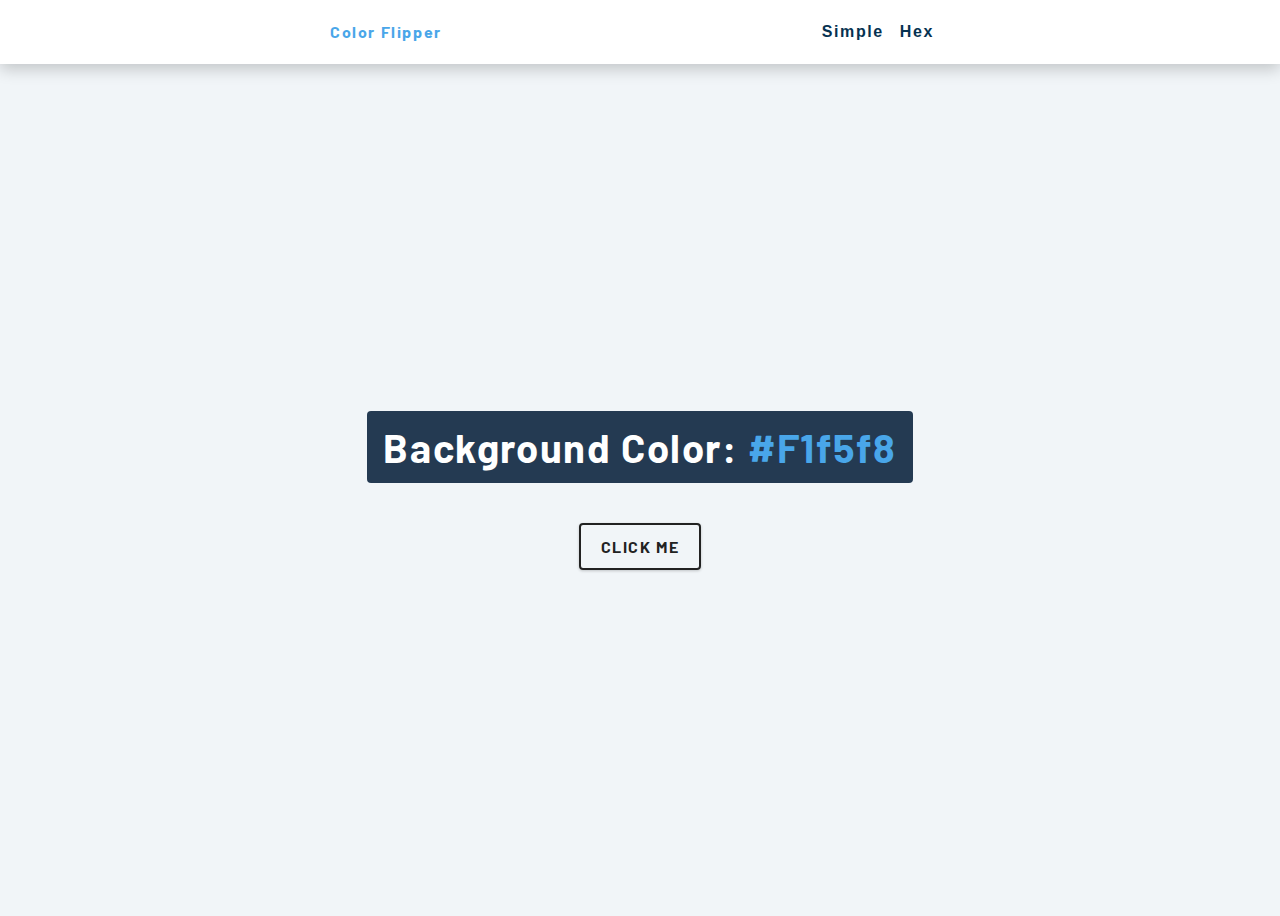
<file: index.html>
<!DOCTYPE html>
<html lang="en">

<head>
  <meta charset="UTF-8" />
  <meta name="viewport" content="width=device-width, initial-scale=1.0" />
  <link rel="preconnect" href="https://fonts.googleapis.com">
  <link rel="preconnect" href="https://fonts.gstatic.com" crossorigin>
  <link href="https://fonts.googleapis.com/css2?family=Barlow:wght@400;500&display=swap" rel="stylesheet">
  <title>Color Flipper || Simple</title>
  <link rel="stylesheet" href="styles.css" />
</head>

<body>
  <nav>
    <div class="nav-center">
      <h4>color flipper</h4>
      <ul class="nav-links">
        <li>
          <a href="index.html">Simple</a>
        </li>
        <li>
          <a href="hex.html">Hex</a>
        </li>
      </ul>
    </div>
  </nav>
  <main>
    <div class="container">
      <h2>background color: <span class="color">#f1f5f8</span></h2>
      <button class="btn btn-hero" id="btn">click me</button>
    </div>
  </main>
  <script src="app.js"></script>
</body>

</html>
</file>
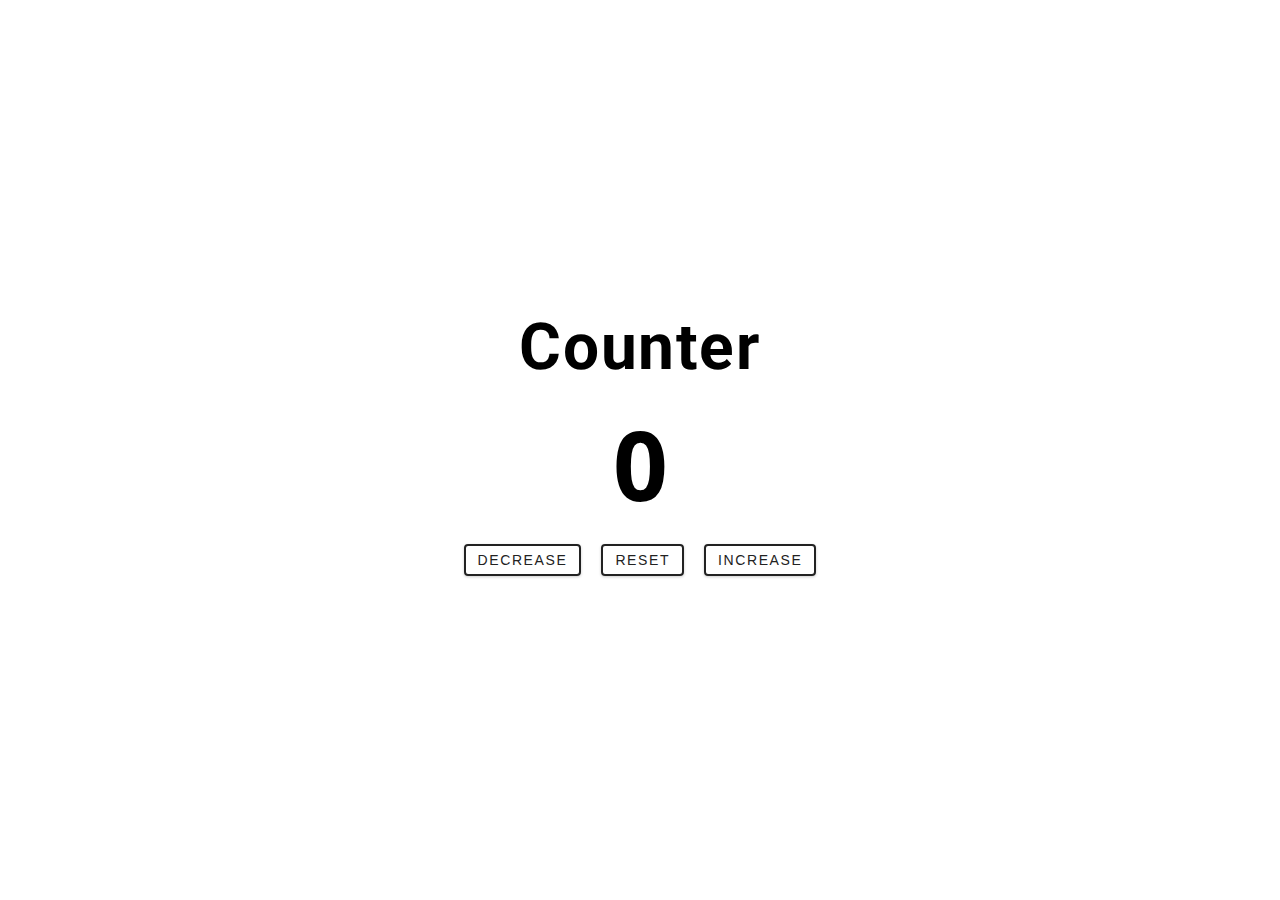
<file: project2-counter/index.html>
<!DOCTYPE html>
<html lang="en">
<head>
  <meta charset="UTF-8" />
  <meta name="viewport" content="width=device-width, initial-scale=1.0" />
  <title>Counter</title>
  <link rel="stylesheet" href="styles.css" />
</head>
<body>
  <div class="counter__container">
    <h1>Counter</h1>
    <span id="value">0</span>
  <div class="btn__container">
    <button class="btn btn--decrease">decrease</button>
    <button class="btn btn--reset">reset</button>
    <button class="btn btn--increase">increase</button>
  </div>
</div>
  <script src="app.js"></script>
</body>
</html>
</file>
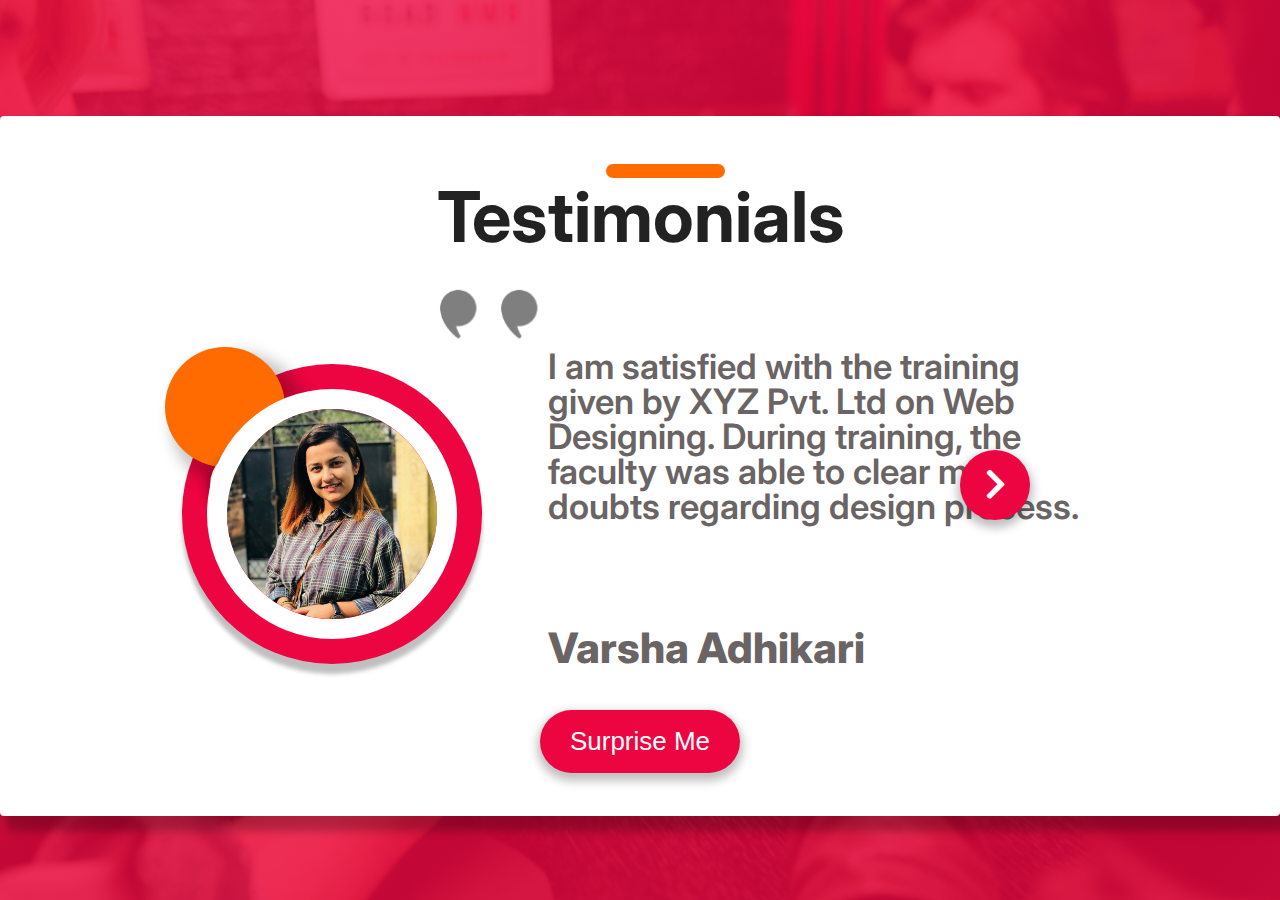
<file: project3-website-sections/review-section/index.html>
<!DOCTYPE html>
<html lang="en">

<head>
  <meta charset="UTF-8" />
  <meta name="viewport" content="width=device-width, initial-scale=1.0" />
  <title>Review</title>
  <link rel="stylesheet" href="https://cdnjs.cloudflare.com/ajax/libs/font-awesome/5.14.0/css/all.min.css" />
  <link rel="preconnect" href="https://fonts.googleapis.com">
  <link rel="preconnect" href="https://fonts.gstatic.com" crossorigin>
  <link href="https://fonts.googleapis.com/css2?family=Inter:wght@300;400;600;700;800&display=swap" rel="stylesheet">
  <link rel="stylesheet" href="styles.css" />
</head>

<body>
  <main>
    <section class="container">
      <div class="title-container">
        <div class="line"></div>
        <h2 class="title">Testimonials</h2>
      </div>
      <div class="review">
        <div class="review__img">
          <div class="review__circle"></div>
          <img src="" class="person-img" alt="person" />
          <div class="review__xs-circle"></div>
        </div>
        <div class="review__content">
          <p class="review__info">
          </p>
          <h4 class="review__author"></h4>
          <div class="review__left-quotes">
            <img src="assets/comma.svg"/>
            <img src="assets/comma.svg"/>
          </div>
        </div>
        <button class="btn prev-btn" id="prev-btn">
          <i class="fas fa-chevron-left"></i>
        </button>
        <button class="btn next-btn" id="next-btn">
          <i class="fas fa-chevron-right"></i>
        </button>
      </div>
      <button class="btn btn--random">surprise me</button>
    </section>
  </main>
  <script src="app.js"></script>
</body>

</html>
</file>
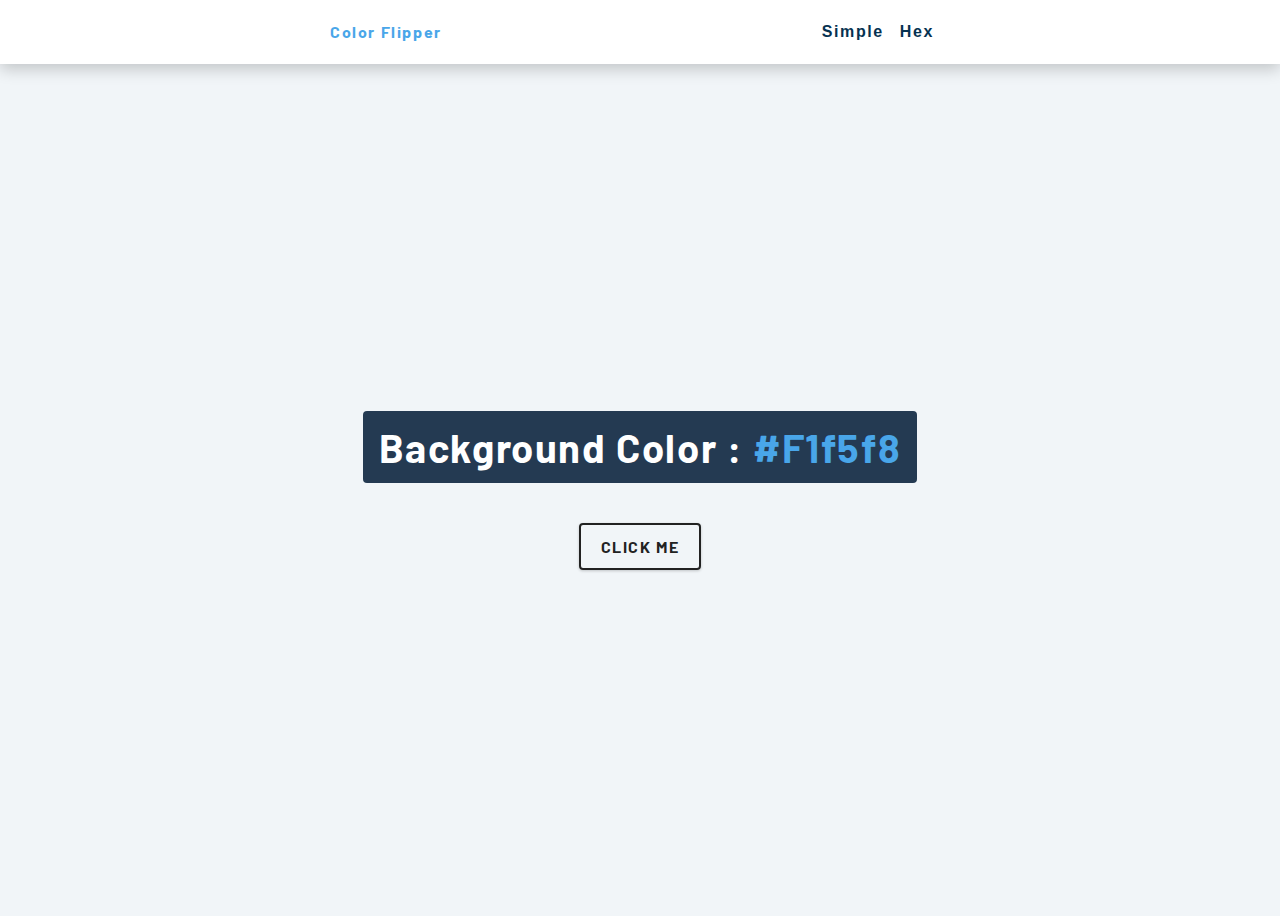
<file: hex.html>
<!DOCTYPE html>
<html lang="en">
<head>
  <meta charset="UTF-8" />
  <meta name="viewport" content="width=device-width, initial-scale=1.0" />
  <link rel="preconnect" href="https://fonts.googleapis.com">
  <link rel="preconnect" href="https://fonts.gstatic.com" crossorigin>
  <link href="https://fonts.googleapis.com/css2?family=Barlow:wght@400;500&display=swap" rel="stylesheet">
  <title>
    Color Flipper || Simple
  </title>
  <link rel="stylesheet" href="styles.css" />
</head>

<body>
  <nav>
    <div class="nav-center">
      <h4>color flipper</h4>
      <ul class="nav-links">
        <li><a href="index.html">simple</a></li>
        <li><a href="hex.html">hex</a></li>
      </ul>
    </div>
  </nav>
  <main>
    <div class="container">
      <h2>background color : <span class="color" data-target="#f1f5f8">#f1f5f8</span></h2>
      <button class="btn btn-hero" id="btn">click me</button>
    </div>
  </main>
  <script src="hex.js"></script>
</body>

</html>
</file>
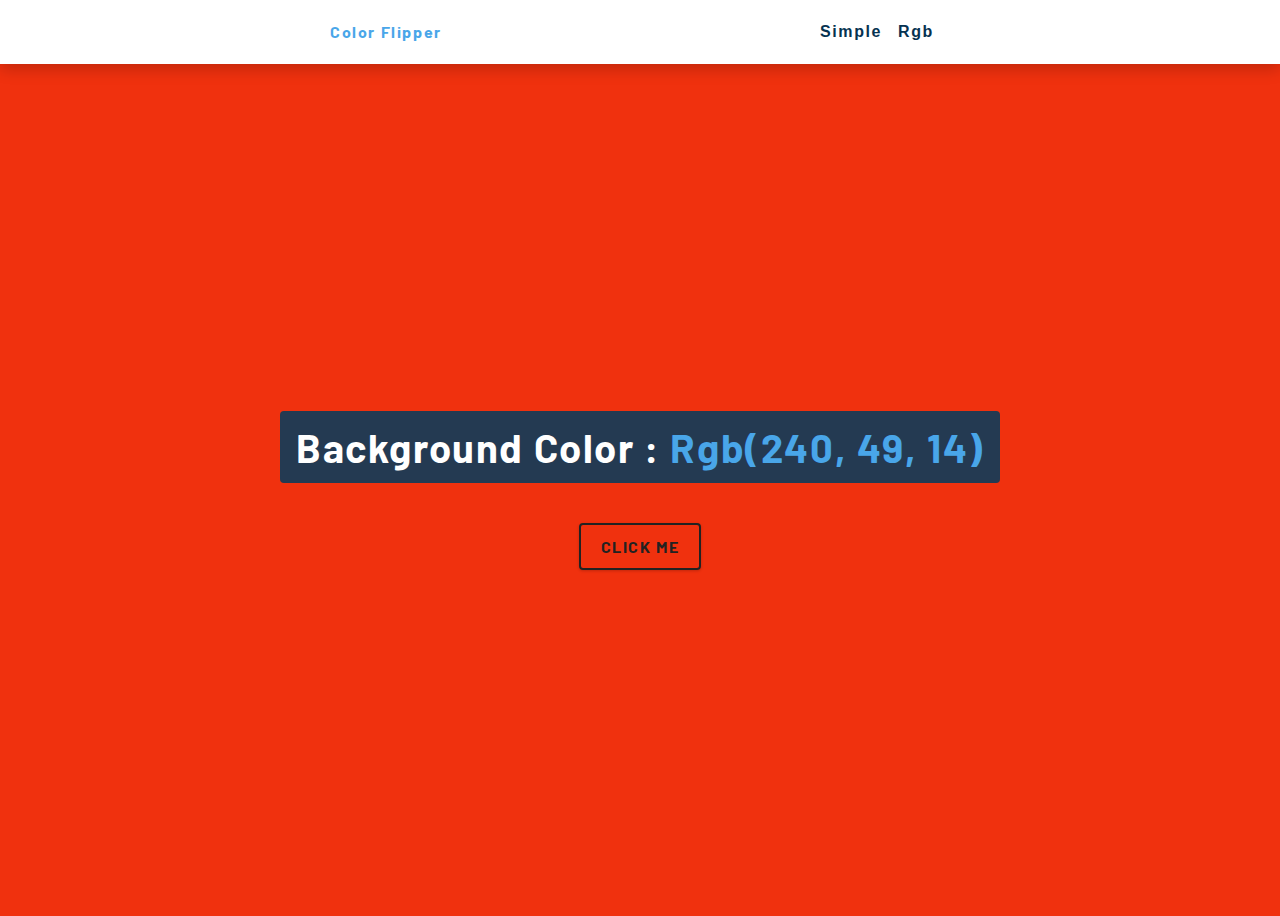
<file: project1-color-flipper/rgb.html>
<!DOCTYPE html>
<html lang="en">
<head>
  <meta charset="UTF-8" />
  <meta name="viewport" content="width=device-width, initial-scale=1.0" />
  <link rel="preconnect" href="https://fonts.googleapis.com">
  <link rel="preconnect" href="https://fonts.gstatic.com" crossorigin>
  <link href="https://fonts.googleapis.com/css2?family=Barlow:wght@400;500&display=swap" rel="stylesheet">
  <title>
    Color Flipper || Simple
  </title>
  <link rel="stylesheet" href="styles.css" />
</head>

<body>
  <nav>
    <div class="nav-center">
      <h4>color flipper</h4>
      <ul class="nav-links">
        <li><a href="index.html">simple</a></li>
        <li><a href="rgb.html">rgb</a></li>
      </ul>
    </div>
  </nav>
  <main>
    <div class="container">
      <h2>background color : <span class="color"></span></h2>
      <button class="btn btn-hero" id="btn">click me</button>
    </div>
  </main>
  <script src="rgb.js"></script>
</body>

</html>
</file>
<file: styles.css>
:root {
  /* dark shades of primary color*/
  --clr-primary-1: hsl(205, 86%, 17%);
  --clr-primary-2: hsl(205, 77%, 27%);
  --clr-primary-3: hsl(205, 72%, 37%);
  --clr-primary-4: hsl(205, 63%, 48%);
  /* primary/main color */
  --clr-primary-5: hsl(205, 78%, 60%);
  /* lighter shades of primary color */
  --clr-primary-6: hsl(205, 89%, 70%);
  --clr-primary-7: hsl(205, 90%, 76%);
  --clr-primary-8: hsl(205, 86%, 81%);
  --clr-primary-9: hsl(205, 90%, 88%);
  --clr-primary-10: hsl(205, 100%, 96%);
  /* darkest grey - used for headings */
  --clr-grey-1: hsl(209, 61%, 16%);
  --clr-grey-2: hsl(211, 39%, 23%);
  --clr-grey-3: hsl(209, 34%, 30%);
  --clr-grey-4: hsl(209, 28%, 39%);
  /* grey used for paragraphs */
  --clr-grey-5: hsl(210, 22%, 49%);
  --clr-grey-6: hsl(209, 23%, 60%);
  --clr-grey-7: hsl(211, 27%, 70%);
  --clr-grey-8: hsl(210, 31%, 80%);
  --clr-grey-9: hsl(212, 33%, 89%);
  --clr-grey-10: hsl(210, 36%, 96%);
  --clr-white: #fff;
  --clr-red-dark: hsl(360, 67%, 44%);
  --clr-red-light: hsl(360, 71%, 66%);
  --clr-green-dark: hsl(125, 67%, 44%);
  --clr-green-light: hsl(125, 71%, 66%);
  --clr-black: #222;
  --ff-primary: "Barlow", sans-serif;
  --ff-secondary: "Open Sans", sans-serif;
  --transition: all 0.3s linear;
  --spacing: 0.1rem;
  --radius: 0.25rem;
  --light-shadow: 0 5px 15px rgba(0, 0, 0, 0.1);
  --dark-shadow: 0 5px 15px rgba(0, 0, 0, 0.2);
  --max-width: 1170px;
  --fixed-width: 620px;
}

*,
::after,
::before {
  margin: 0;
  padding: 0;
  box-sizing: border-box;
}
body {
  font-family: var(--ff-secondary);
  background: var(--clr-grey-10);
  color: var(--clr-grey-1);
  line-height: 1.5;
  font-size: 0.875rem;
}
ul {
  list-style-type: none;
}
a {
  text-decoration: none;
}
h1,
h2,
h3,
h4 {
  letter-spacing: var(--spacing);
  text-transform: capitalize;
  line-height: 1.25;
  margin-bottom: 0.75rem;
  font-family: var(--ff-primary);
}
h1 {
  font-size: 3rem;
}
h2 {
  font-size: 2rem;
}
h3 {
  font-size: 1.25rem;
}
h4 {
  font-size: 0.875rem;
}
p {
  margin-bottom: 1.25rem;
  color: var(--clr-grey-5);
}
@media screen and (min-width: 800px) {
  h1 {
    font-size: 4rem;
  }
  h2 {
    font-size: 2.5rem;
  }
  h3 {
    font-size: 1.75rem;
  }
  h4 {
    font-size: 1rem;
  }
  body {
    font-size: 1rem;
  }
  h1,
  h2,
  h3,
  h4 {
    line-height: 1;
  }
}
/*  global classes */

.section {
  padding: 5rem 0;
}

.section-center {
  width: 90vw;
  margin: 0 auto;
  max-width: 1170px;
}
@media screen and (min-width: 992px) {
  .section-center {
    width: 95vw;
  }
}
main {
  min-height: 100vh;
  display: grid;
  place-items: center;
}

nav {
  background: var(--clr-white);
  height: 4rem;
  display: grid;
  align-items: center;
  box-shadow: var(--dark-shadow);
}
.nav-center {
  width: 90vw;
  max-width: var(--fixed-width);
  margin: 0 auto;
  display: flex;
  align-items: center;
  justify-content: space-between;
}
.nav-center h4 {
  margin-bottom: 0;
  color: var(--clr-primary-5);
}
.nav-links {
  display: flex;
}
nav a {
  text-transform: capitalize;
  font-weight: 700;
  font-size: 1rem;
  color: var(--clr-primary-1);
  letter-spacing: var(--spacing);
  margin-right: 1rem;
}
nav a:hover {
  color: var(--clr-primary-5);
}

main {
  min-height: calc(100vh - 3rem);
  display: grid;
  place-items: center;
}
.container {
  text-align: center;
}
.container h2 {
  background: var(--clr-grey-2);
  color: var(--clr-white);
  padding: 1rem;
  border-radius: var(--radius);
  margin-bottom: 2.5rem;
}
.color {
  color: var(--clr-primary-5);
}
.btn-hero {
  font-family: var(--ff-primary);
  text-transform: uppercase;
  background: transparent;
  color: var(--clr-black);
  letter-spacing: var(--spacing);
  display: inline-block;
  font-weight: 700;
  transition: var(--transition);
  border: 2px solid var(--clr-black);
  cursor: pointer;
  box-shadow: 0 1px 3px rgba(0, 0, 0, 0.2);
  border-radius: var(--radius);
  font-size: 1rem;
  padding: 0.75rem 1.25rem;
}
.btn-hero:hover {
  color: var(--clr-white);
  background: var(--clr-black);
}
</file>
<file: project2-counter/styles.css>
@import url("https://fonts.googleapis.com/css?family=Open+Sans|Roboto:400,700&display=swap");

:root {
  --clr-white: #fff;
  --clr-black: #222;
  --ff-primary: "Roboto", sans-serif;
  --ff-secondary: "Open Sans", sans-serif;
  --transition: all 0.3s linear;
  --spacing: 0.1rem;
  --radius: 0.25rem;
  --light-shadow: 0 5px 15px rgba(0, 0, 0, 0.1);
  --dark-shadow: 0 5px 15px rgba(0, 0, 0, 0.2);
  --max-width: 1170px;
  --fixed-width: 620px;
}

*,
::after,
::before {
  margin: 0;
  padding: 0;
  box-sizing: border-box;
}
body {
  font-family: var(--ff-secondary);
  background: var(--clr-grey-10);
  color: var(--clr-grey-1);
  line-height: 1.5;
  font-size: 0.875rem;
}
ul {
  list-style-type: none;
}
a {
  text-decoration: none;
}
h1,
h2,
h3,
h4 {
  letter-spacing: var(--spacing);
  text-transform: capitalize;
  line-height: 1.25;
  margin-bottom: 0.75rem;
  font-family: var(--ff-primary);
}
h1 {
  font-size: 3rem;
}
h2 {
  font-size: 2rem;
}
h3 {
  font-size: 1.25rem;
}
h4 {
  font-size: 0.875rem;
}
p {
  margin-bottom: 1.25rem;
  color: var(--clr-grey-5);
}
@media screen and (min-width: 800px) {
  h1 {
    font-size: 4rem;
  }
  h2 {
    font-size: 2.5rem;
  }
  h3 {
    font-size: 1.75rem;
  }
  h4 {
    font-size: 1rem;
  }
  body {
    font-size: 1rem;
  }
  h1,
  h2,
  h3,
  h4 {
    line-height: 1;
  }
}

.section {
  padding: 5rem 0;
}



.counter__container {
  display: flex;
  flex-direction: column;
  align-items: center;
  justify-content: center;
  height: 100vh;
}

.btn__container {
  text-align: center;
}
#value {
  font-size: 6rem;
  font-weight: bold;
}
.btn {
  text-transform: uppercase;
  background: transparent;
  color: var(--clr-black);
  padding: 0.375rem 0.75rem;
  letter-spacing: var(--spacing);
  display: inline-block;
  transition: var(--transition);
  font-size: 0.875rem;
  border: 2px solid var(--clr-black);
  cursor: pointer;
  box-shadow: 0 1px 3px rgba(0, 0, 0, 0.2);
  border-radius: var(--radius);
  margin: 0.5rem;
}
.btn:hover {
  color: var(--clr-white);
  background: var(--clr-black);
}
</file>
<file: project3-website-sections/review-section/styles.css>
:root {
  --clr-primary-1: #ed0541;
  --clr-primary-2: #9f1442;
  --clr-primary-3: #942929;
  --clr-primary-5: #a81f3f;
  --clr-primary-8: #ff6b00;

  --clr-grey-1: #6a6464;
  --clr-grey-2: #EAE3E3;
  --clr-white: #fff;
  --clr-black: #222;

  --ff-primary: "Inter", sans-serif;
  --transition: all 0.3s linear;
  --spacing: 0.1rem;
  --radius: 0.25rem;
  --light-shadow: 0 5px 15px rgba(0, 0, 0, 0.1);
  --dark-shadow: 0 5px 15px rgba(0, 0, 0, 0.2);
}

*,
::after,
::before {
  margin: 0;
  padding: 0;
  box-sizing: border-box;
}
body {
  font-family: var(--ff-primary);
  color: var(--clr-grey-1);
  line-height: 1.5;
  font-size: 0.875rem;
}

ul {
  list-style-type: none;
}
a {
  text-decoration: none;
}

main {
  min-height: 100vh;
  display: flex;
  justify-content: center;
  align-items: center;
  background: linear-gradient(rgba(237, 5, 65, 0.8), rgba(237, 5, 65, 0.8) 100%),
    url("assets/people-bg.png");
  background-repeat: no-repeat;
  background-size: cover;
  background-position: top;
}

.title-container {
  text-align: center;
  margin: 1.5rem;
  position: relative;
}

.line {
  position: absolute;
  width: 119px;
  height: 14px;
  background: var(--clr-primary-8);
  border-radius: 7px;
  left: 550px;
}

.title {
  font-size: 70px;
  color: var(--clr-black);
}

.container {
  width: 1377px;
  height: 700px;
  background: var(--clr-white);
  padding: 1.5rem 2rem;
  border-radius: var(--radius);
  box-shadow: 10px 10px 10px 5px rgba(0, 0, 0, 0.25);
  transition: var(--transition);
  text-align: center;
  margin-top: 2rem;
}

.container:hover {
  box-shadow: var(--dark-shadow);
}

.review {
  display: flex;
  justify-content: center;
  align-items: center;
  width: 100%;
  margin-top: 80px;
}

.review__img {
  position: relative;
  width: 300px;
  height: 300px;
}

.review__circle {
  position: absolute;
  background-color: var(--clr-primary-1);
  border-radius: 50%;
  width: 300px;
  height: 300px;
  box-shadow: 0px 10px 4px rgba(0, 0, 0, 0.25);
}

.person-img {
  position: absolute;
  width: 250px;
  height: 250px;
  border-radius: 50%;
  object-fit: cover;
  border: 20px solid var(--clr-white);
  z-index: 2;
  right: 25px;
  bottom: 25px;
}

.review__xs-circle {
  position: absolute;
  width: 120px;
  height: 120px;
  border-radius: 50%;
  background: var(--clr-primary-8);
  box-shadow: 15px 15px 15px 8px rgba(0, 0, 0, 0.25);
  /*transition: all 0.5s;*/
  /*transition-timing-function: linear;*/
}

.review__content {
  width: 551px;
  margin-left: 66px;
  position: relative;
}

.review__author {
  font-weight: 800;
  font-size: 42px;
  line-height: 61px;
  color: var(--clr-grey-1);
  text-align: left;
  margin-top: 48px;
  text-transform: capitalize;
}

.review__info {
  height: 220px;
  font-weight: 600;
  font-size: 35px;
  line-height: 35px;
  color: var(--clr-grey-1);
  text-align: left;
}

.review__left-quotes {
  position: absolute;
  left: -120px;
  top: -80px;
  display: flex;
}

.btn {
  background: var(--clr-primary-1);
  box-shadow: 0px 5px 10px 3px rgba(0, 0, 0, 0.25);
  transition: var(--transition);
  cursor: pointer;
  border: none;
  color: var(--clr-white);
}

.prev-btn,
.next-btn {
  position: absolute;
  width: 70px;
  height: 70px;
  border-radius: 50%;
  font-size: 34px;
  top: 50%;
}

.prev-btn {
  left: 210px;
}

.next-btn {
  right: 250px;
}

.btn:hover {
  background: var(--clr-primary-8);
}

.btn--random {
  margin-top: 2rem;
  text-transform: capitalize;
  width: 200px;
  font-size: 26px;
  border-radius: 32px;
  padding: 16px;
}

.random-btn:hover {
  background: var(--clr-primary-5);
  color: var(--clr-primary-1);
}

.btn--disabled, .btn--disabled:hover {
  background: var(--clr-grey-2);
  cursor: auto;
}
</file>
<file: project1-color-flipper/styles.css>
:root {
  /* dark shades of primary color*/
  --clr-primary-1: hsl(205, 86%, 17%);
  --clr-primary-2: hsl(205, 77%, 27%);
  --clr-primary-3: hsl(205, 72%, 37%);
  --clr-primary-4: hsl(205, 63%, 48%);
  /* primary/main color */
  --clr-primary-5: hsl(205, 78%, 60%);
  /* lighter shades of primary color */
  --clr-primary-6: hsl(205, 89%, 70%);
  --clr-primary-7: hsl(205, 90%, 76%);
  --clr-primary-8: hsl(205, 86%, 81%);
  --clr-primary-9: hsl(205, 90%, 88%);
  --clr-primary-10: hsl(205, 100%, 96%);
  /* darkest grey - used for headings */
  --clr-grey-1: hsl(209, 61%, 16%);
  --clr-grey-2: hsl(211, 39%, 23%);
  --clr-grey-3: hsl(209, 34%, 30%);
  --clr-grey-4: hsl(209, 28%, 39%);
  /* grey used for paragraphs */
  --clr-grey-5: hsl(210, 22%, 49%);
  --clr-grey-6: hsl(209, 23%, 60%);
  --clr-grey-7: hsl(211, 27%, 70%);
  --clr-grey-8: hsl(210, 31%, 80%);
  --clr-grey-9: hsl(212, 33%, 89%);
  --clr-grey-10: hsl(210, 36%, 96%);
  --clr-white: #fff;
  --clr-red-dark: hsl(360, 67%, 44%);
  --clr-red-light: hsl(360, 71%, 66%);
  --clr-green-dark: hsl(125, 67%, 44%);
  --clr-green-light: hsl(125, 71%, 66%);
  --clr-black: #222;
  --ff-primary: "Barlow", sans-serif;
  --ff-secondary: "Open Sans", sans-serif;
  --transition: all 0.3s linear;
  --spacing: 0.1rem;
  --radius: 0.25rem;
  --light-shadow: 0 5px 15px rgba(0, 0, 0, 0.1);
  --dark-shadow: 0 5px 15px rgba(0, 0, 0, 0.2);
  --max-width: 1170px;
  --fixed-width: 620px;
}

*,
::after,
::before {
  margin: 0;
  padding: 0;
  box-sizing: border-box;
}
body {
  font-family: var(--ff-secondary);
  background: var(--clr-grey-10);
  color: var(--clr-grey-1);
  line-height: 1.5;
  font-size: 0.875rem;
}
ul {
  list-style-type: none;
}
a {
  text-decoration: none;
}
h1,
h2,
h3,
h4 {
  letter-spacing: var(--spacing);
  text-transform: capitalize;
  line-height: 1.25;
  margin-bottom: 0.75rem;
  font-family: var(--ff-primary);
}
h1 {
  font-size: 3rem;
}
h2 {
  font-size: 2rem;
}
h3 {
  font-size: 1.25rem;
}
h4 {
  font-size: 0.875rem;
}
p {
  margin-bottom: 1.25rem;
  color: var(--clr-grey-5);
}
@media screen and (min-width: 800px) {
  h1 {
    font-size: 4rem;
  }
  h2 {
    font-size: 2.5rem;
  }
  h3 {
    font-size: 1.75rem;
  }
  h4 {
    font-size: 1rem;
  }
  body {
    font-size: 1rem;
  }
  h1,
  h2,
  h3,
  h4 {
    line-height: 1;
  }
}
/*  global classes */

.section {
  padding: 5rem 0;
}

.section-center {
  width: 90vw;
  margin: 0 auto;
  max-width: 1170px;
}
@media screen and (min-width: 992px) {
  .section-center {
    width: 95vw;
  }
}
main {
  min-height: 100vh;
  display: grid;
  place-items: center;
}

nav {
  background: var(--clr-white);
  height: 4rem;
  display: grid;
  align-items: center;
  box-shadow: var(--dark-shadow);
}
.nav-center {
  width: 90vw;
  max-width: var(--fixed-width);
  margin: 0 auto;
  display: flex;
  align-items: center;
  justify-content: space-between;
}
.nav-center h4 {
  margin-bottom: 0;
  color: var(--clr-primary-5);
}
.nav-links {
  display: flex;
}
nav a {
  text-transform: capitalize;
  font-weight: 700;
  font-size: 1rem;
  color: var(--clr-primary-1);
  letter-spacing: var(--spacing);
  margin-right: 1rem;
}
nav a:hover {
  color: var(--clr-primary-5);
}

main {
  min-height: calc(100vh - 3rem);
  display: grid;
  place-items: center;
}
.container {
  text-align: center;
}
.container h2 {
  background: var(--clr-grey-2);
  color: var(--clr-white);
  padding: 1rem;
  border-radius: var(--radius);
  margin-bottom: 2.5rem;
}
.color {
  color: var(--clr-primary-5);
}
.btn-hero {
  font-family: var(--ff-primary);
  text-transform: uppercase;
  background: transparent;
  color: var(--clr-black);
  letter-spacing: var(--spacing);
  display: inline-block;
  font-weight: 700;
  transition: var(--transition);
  border: 2px solid var(--clr-black);
  cursor: pointer;
  box-shadow: 0 1px 3px rgba(0, 0, 0, 0.2);
  border-radius: var(--radius);
  font-size: 1rem;
  padding: 0.75rem 1.25rem;
}
.btn-hero:hover {
  color: var(--clr-white);
  background: var(--clr-black);
}
</file>
